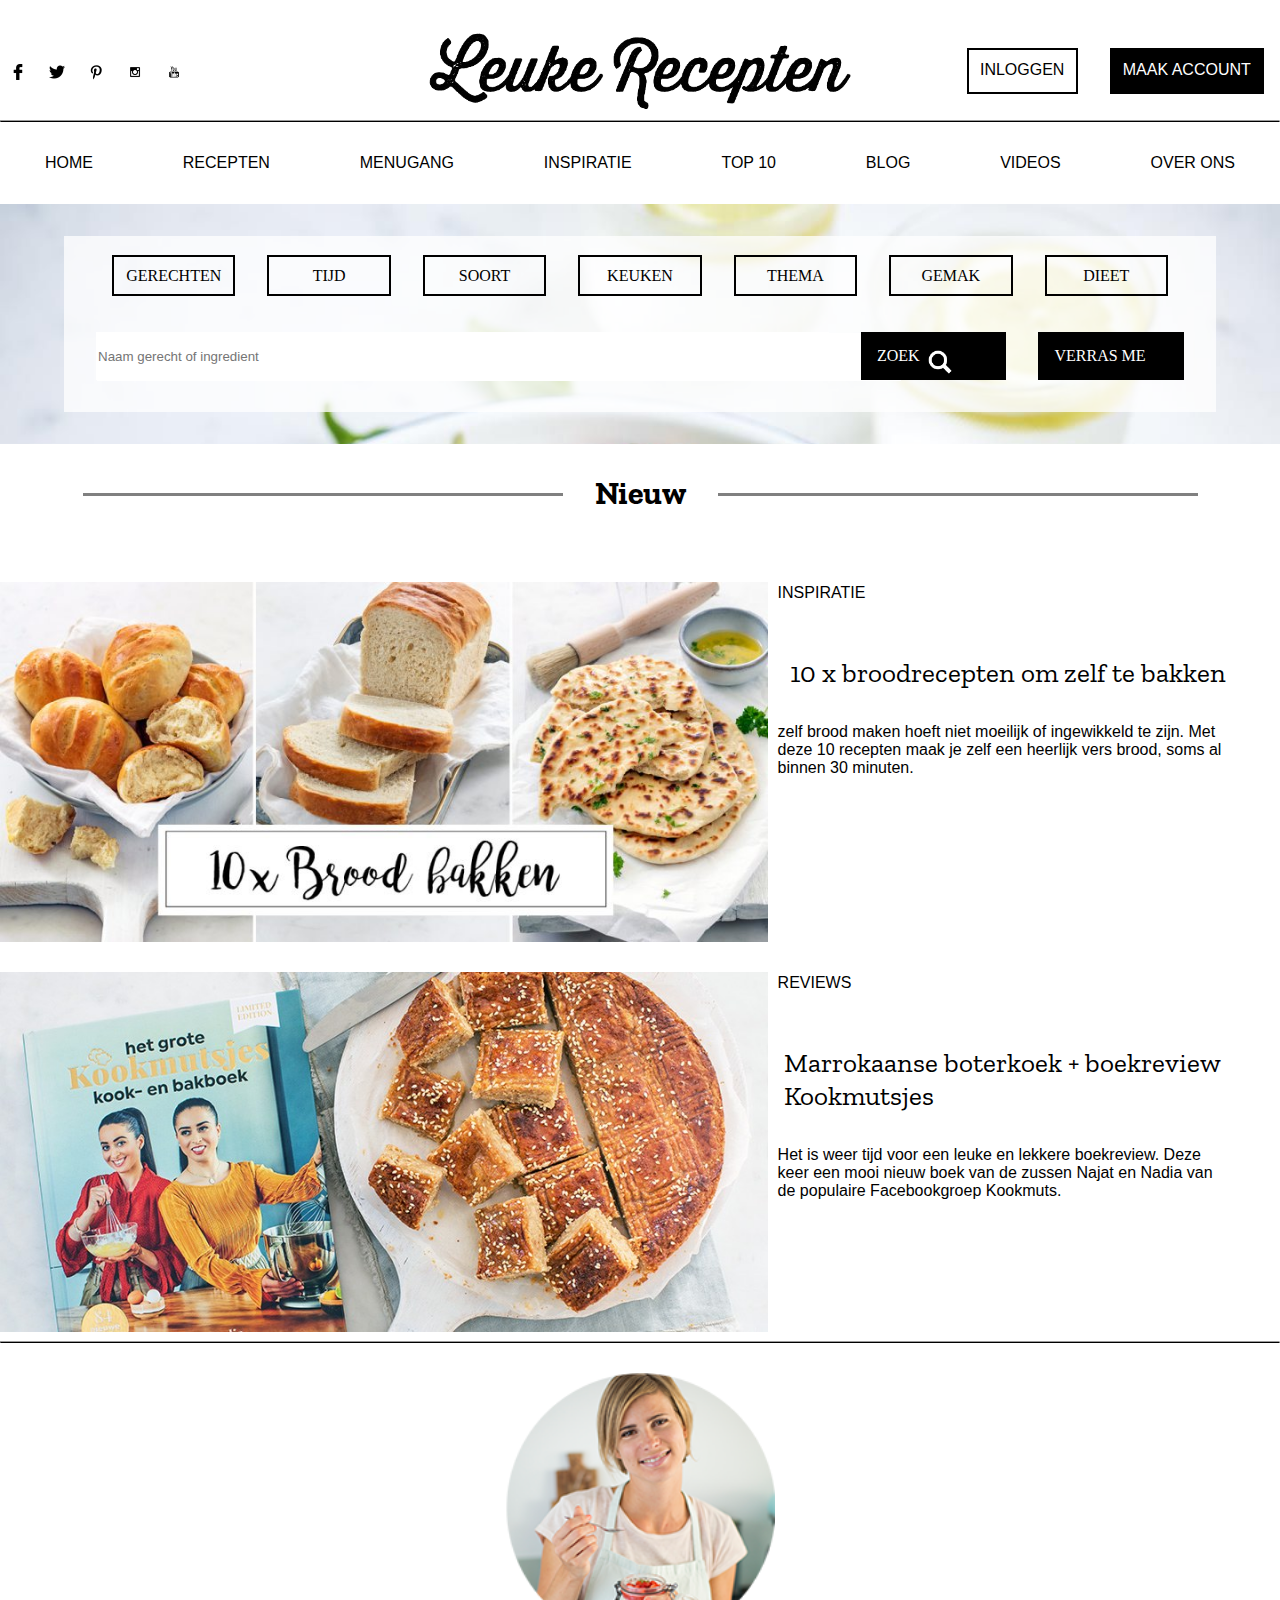
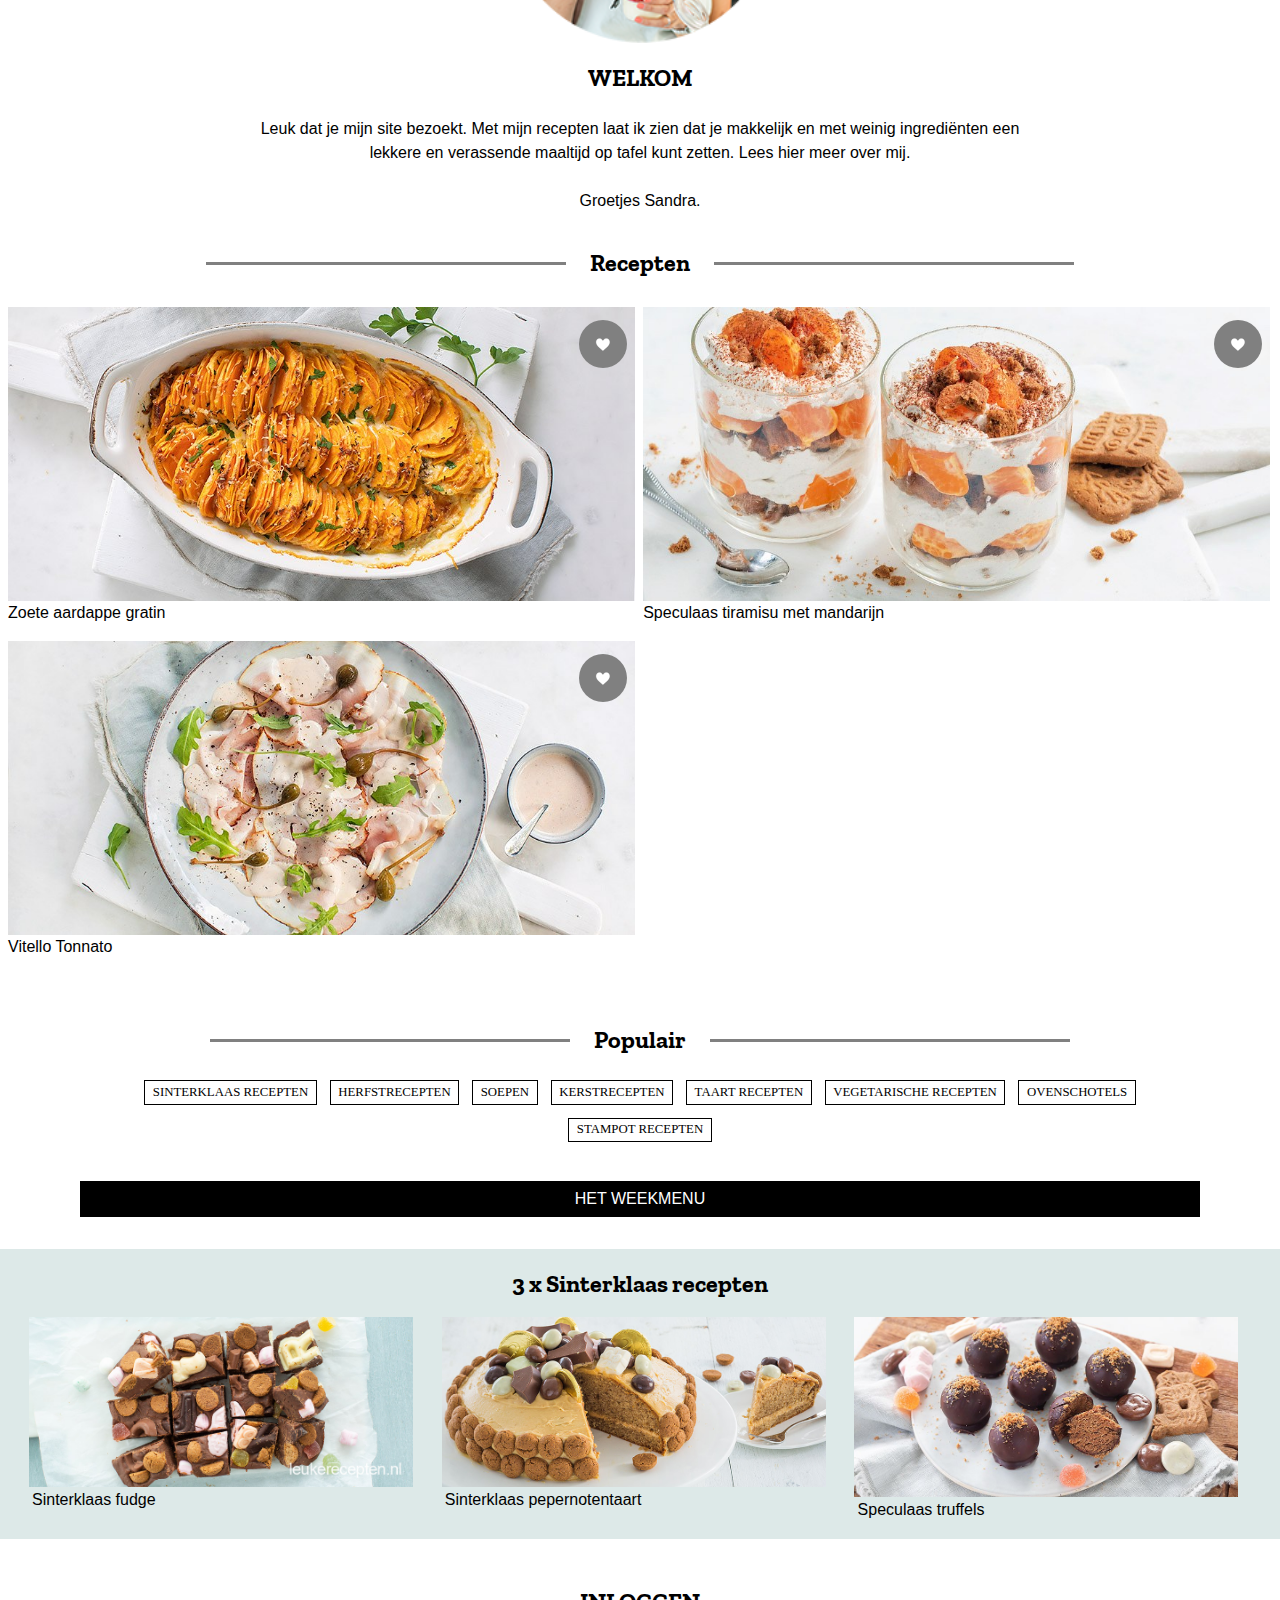
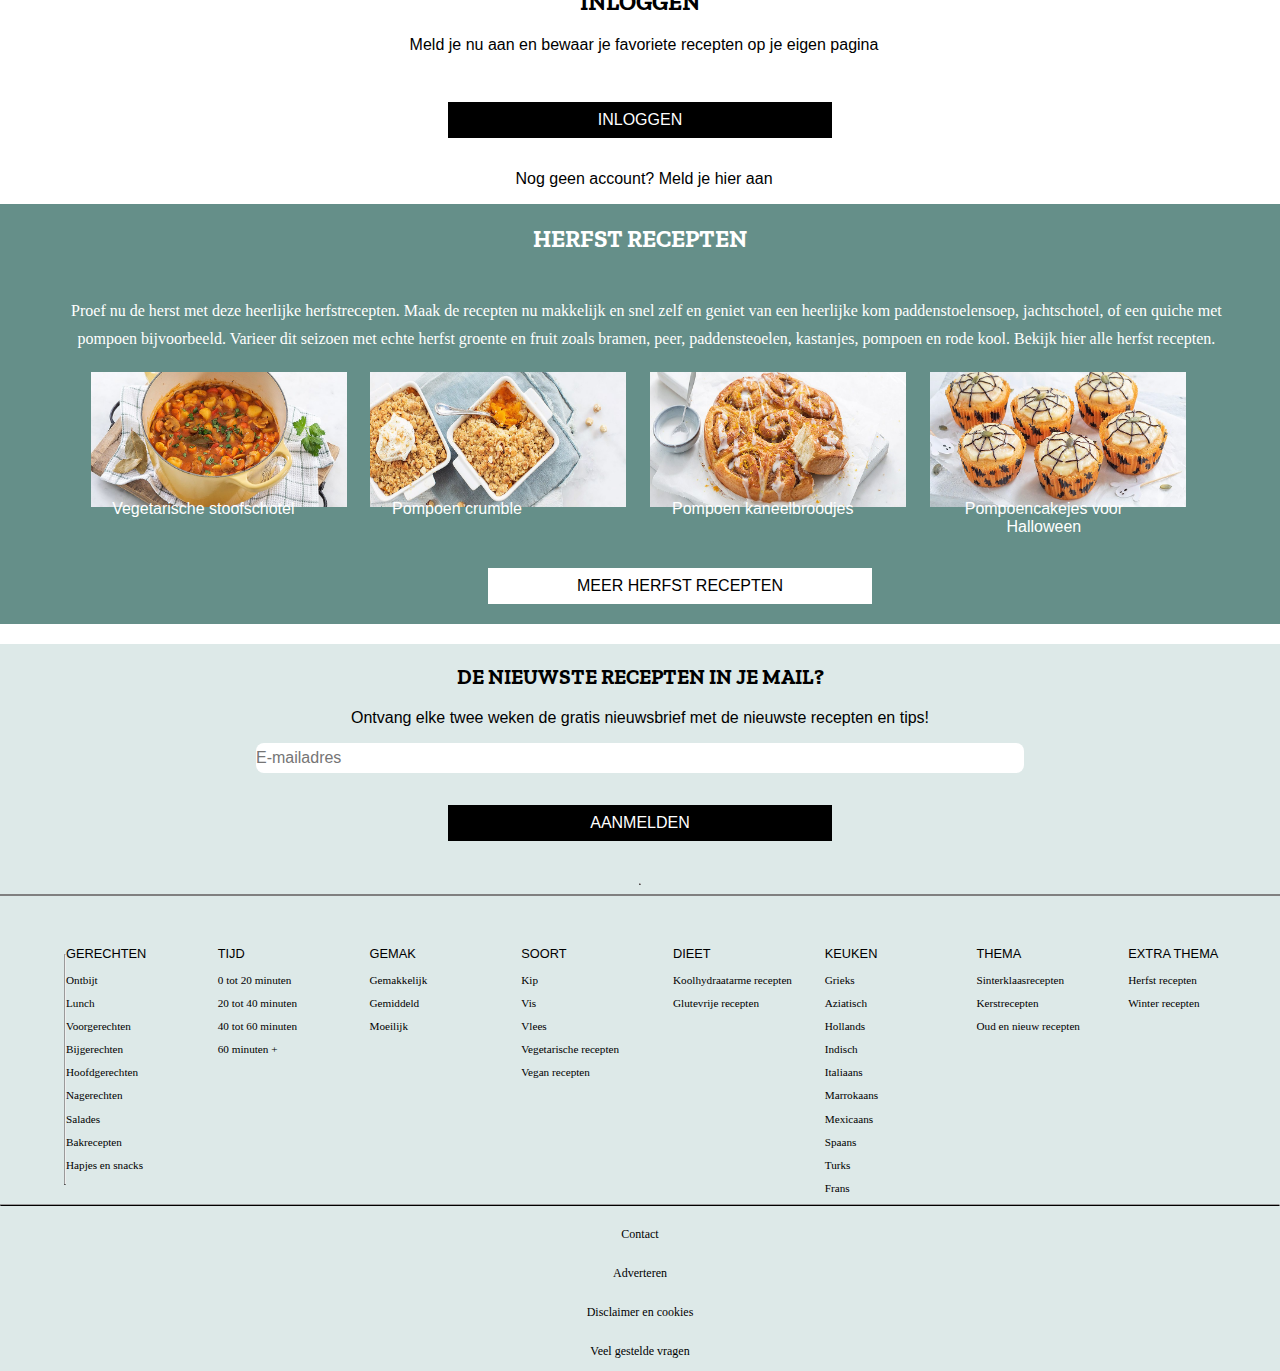
<file: index.html>
<!doctype html>
<html lang="nl">

<head>
    <meta charset="UTF-8">
    <meta name="author" content="Sarah de Moes">
    <meta name="viewport" content="width=device-width, initial-scale=1">

    <title>Leuke recepten</title>

    <link href="styles/style.css" rel="stylesheet">
    <link rel="preconnect" href="https://fonts.gstatic.com">
    <link href="https://fonts.googleapis.com/css2?family=Zilla+Slab:wght@300&display=swap" rel="stylesheet">
</head>

<body>


    <!--- hier start de header --->

    <!--- hier start de HTML van de iconen als het scherm groter is dan 1040px --->


    <header class="start">

        <section>

            <div>
                <img src="images/facebook.png" alt="facebook">
                <img src="images/twitter.png" alt="twitter">
                <img src="images/pinterest.webp" alt="pinterest">
                <img src="images/insta.png" alt="instagram">
                <img src="images/youtube.png" alt="youtube">

                <!--- hier start de HTML van de het logo en twee buttons als het scherm groter is dan 1040px --->

            </div>
            <img src="images/logo.png" alt="logo">
            <div>
                <a href="inspiratie.html">INLOGGEN</a>
                <a href="inspiratie.html">MAAK ACCOUNT</a>
            </div>

        </section>

        <hr class="eerste">

        <!--- hier start de HTML van de uitgeklapte navigatie als het scherm groter is dan 1040px --->

        <div class="headertab">
            <nav>
                <ul>
                    <li>HOME</li>
                    <li>RECEPTEN</li>
                    <li>MENUGANG</li>
                    <li>INSPIRATIE</li>
                    <li>TOP 10</li>
                    <li>BLOG</li>
                    <li>VIDEOS</li>
                    <li>OVER ONS</li>
                </ul>
            </nav>
        </div>

        <!--- hier start de HTML van de navigatie als het scherm groter is dan 1040px en de HTML van als het scherm kleiner is dan 1040px (filter)--->

        <div class="filter">
            <div>
                <div>
                    <span>filters</span>

                    <div>
                        <!--- details is actief als het scherm groter is dan 1040 px --->
                        <details>
                            <summary>GERECHTEN</summary>
                        </details>
                        <details>
                            <summary>TIJD</summary>
                        </details>
                        <details>
                            <summary>SOORT</summary>
                        </details>
                        <details>
                            <summary>KEUKEN</summary>
                        </details>
                        <details>
                            <summary>THEMA</summary>
                        </details>
                        <details>
                            <summary>GEMAK</summary>
                        </details>
                        <details>
                            <summary>DIEET</summary>
                        </details>
                    </div>
                </div>
                <div>
                    <form>
                        <input type="text" placeholder="Naam gerecht of ingredient">
                    </form>
                    <a href="inspiratie.html"><span>ZOEK</span><img src="images/zoek.png" alt="zoek"></a>
                    <a href="inspiratie.html">VERRAS ME</a>
                </div>
            </div>
        </div>

    </header>

    <!--- dit is het einde van de header --->

    <!--- dit is het begin van de main --->

    <!--- hier start de HTML van het eerste blok "nieuw". Hier zijn twee artikelen te vinden met twee images --->

    <main>

        <section>

            <h1 class="streep">Nieuw</h1>

            <section class="inspo">

                <!--- dit is artikel 1 --->
                <img src="images/broodbakken.jpg" alt="10 x broodbakken">

                <section>

                    <p>INSPIRATIE</p>
                    <p> 10 x broodrecepten om zelf te bakken</p>
                    <p>zelf brood maken hoeft niet moeilijk of ingewikkeld te zijn. Met deze 10 recepten maak je zelf een heerlijk vers brood, soms al binnen 30 minuten.</p>

                </section>

            </section>

            <section class="inspo">

                <!--- dit is artikel 2 --->

                <img class="foto2" src="images/kookmutsje.jpg" alt="kookmutsje">

                <section>

                    <p>REVIEWS</p>
                    <p>Marrokaanse boterkoek + boekreview Kookmutsjes</p>
                    <p>Het is weer tijd voor een leuke en lekkere boekreview. Deze keer een mooi nieuw boek van de zussen Najat en Nadia van de populaire Facebookgroep Kookmuts.</p>

                </section>
            </section>

        </section>

        <hr>

        <!--- hier start de HTML van de auteur van de website. Hier is een artikel te vinden met een image --->

        <section class="intro">

            <img src="images/intro.png" alt="auteur">

        </section>

        <article>

            <h2>WELKOM</h2>

            <p>Leuk dat je mijn site bezoekt. Met mijn recepten laat ik zien dat je makkelijk en met weinig ingrediënten een lekkere en verassende maaltijd op tafel kunt zetten. Lees hier meer over mij. <br>
                <br>

                Groetjes Sandra. </p>

        </article>

        <!--- start van de HTML van het derde artikel "Recepten". Hier zijn foto's te vinden met javascript (hartjes) ---->

        <h3 class="streep">Recepten</h3>

        <section class="recepten">

            <!--- dit is de eerste foto, de svg is het hartje wat gekoppeld is aan javascript --->

            <div>
                <img class="foto3" src="images/aardappel.jpg" alt="zoete aardappel gratin">
                <p>Zoete aardappe gratin</p>

                <svg viewBox="0 0 305 305">

                    <path id="heart" class="cls-2" stroke="#fff" stroke-width="1" stroke-miterlimit="10" d="M152,196c44.67-35.24,43-47.69,43-57.45S186.93,117,173.5,117,152,131.36,152,131.36,143.94,117,130.5,117,109,128.78,109,138.55,107.33,160.76,152,196Z"></path>

                </svg>

            </div>

            <!--- dit is de tweede foto, de svg is het hartje wat gekoppeld is aan javascript --->

            <div>
                <img class="foto3" src="images/mandarijn.jpg" alt="Speculaas tiramisu met mandarijn">
                <p>Speculaas tiramisu met mandarijn</p>

                <svg viewBox="0 0 305 305">

                    <path id="heart" class="cls-2" stroke="#fff" stroke-width="1" stroke-miterlimit="10" d="M152,196c44.67-35.24,43-47.69,43-57.45S186.93,117,173.5,117,152,131.36,152,131.36,143.94,117,130.5,117,109,128.78,109,138.55,107.33,160.76,152,196Z"></path>

                </svg>
            </div>

            <!--- dit is de derde foto, de svg is het hartje wat gekoppeld is aan javascript --->

            <div>

                <img class="foto3" src="images/vitello.jpg" alt="Vitello Tonnato">
                <p>Vitello Tonnato</p>

                <svg viewBox="0 0 305 305">

                    <path id="heart" class="cls-2" stroke="#fff" stroke-width="1" stroke-miterlimit="10" d="M152,196c44.67-35.24,43-47.69,43-57.45S186.93,117,173.5,117,152,131.36,152,131.36,143.94,117,130.5,117,109,128.78,109,138.55,107.33,160.76,152,196Z"></path>

                </svg>
            </div>

        </section>

        <!--- Hier start de HTML van het vierde artikel "populair". Hier is navigatie te vinden --->

        <h4 class="streep">Populair</h4>

        <section>

            <!--- hier begint de navigatie --->

            <ul>
                <li>SINTERKLAAS RECEPTEN</li>
                <li>HERFSTRECEPTEN</li>
                <li>SOEPEN</li>
                <li>KERSTRECEPTEN</li>
                <li>TAART RECEPTEN</li>
                <li>VEGETARISCHE RECEPTEN</li>
                <li>OVENSCHOTELS</li>
                <li>STAMPOT RECEPTEN</li>

            </ul>

            <!--- dit is de button naar de detail pagina --->

            <a href="inspiratie.html"> HET WEEKMENU</a>

        </section>

        <!--- Hier begint de HTML van het vijfde artikel "Sinterklaas" Hier zijn losse artikelen te vinden met images --->

        <section class="sint">

            <h5> 3 x Sinterklaas recepten </h5>

            <!--- de eerste artikel --->

            <articel>

                <img src="images/sinterklaasfudge.jpg" alt="sinterklaas fudge">
                <p>Sinterklaas fudge</p>

            </articel>

            <!--- de tweede artikel --->

            <articel>

                <img src="images/pepernotentaart.jpg" alt="pepernoten taart">
                <p>Sinterklaas pepernotentaart</p>

            </articel>

            <!--- het derde artikel --->

            <articel>

                <img src="images/speculaastruffels.jpg" alt="sinterklaas truffels">
                <p>Speculaas truffels</p>

            </articel>
        </section>


        <!--- Hier start de HTML met de section "inloggen". Hier is een artikel te vinden met een button. --->

        <section>

            <!--- hier start het artikel --->

            <h6>INLOGGEN</h6>

            <articel>
                <p>Meld je nu aan en bewaar je favoriete recepten op je eigen pagina</p>
            </articel>

            <!--- hier start de button --->

            <a href="inspiratie.html"> INLOGGEN </a>

            <articel>
                <p>Nog geen account? Meld je hier aan</p>
            </articel>

        </section>

        <!--- Hier start de HTML van de section "herfstrecepten. Hier zijn artikelen en navigatie te vinden --->

        <section>

            <!--- hier start het artikel --->

            <h6>HERFST RECEPTEN</h6>

            <p>Proef nu de herst met deze heerlijke herfstrecepten. Maak de recepten nu makkelijk en snel zelf en geniet van een heerlijke kom paddenstoelensoep, jachtschotel, of een quiche met pompoen bijvoorbeeld. Varieer dit seizoen met echte herfst groente en fruit zoals bramen, peer, paddensteoelen, kastanjes, pompoen en rode kool. Bekijk hier alle herfst recepten.</p>

            <!--- hier start de navigatie --->

            <ul>
                <li><a href="inspiratie.html"><img src="images/vegastoofschoteljpg.jpg" alt="vegetarische stoofschotel"></a>
                    <span>Vegetarische stoofschotel</span></li>

                <li><a href="inspiratie.html"><img src="images/pompoen.jpg" alt="pompoen crumble"></a>
                    <span>Pompoen crumble</span></li>

                <li><a href="inspiratie.html"><img src="images/spicerolls.jpg" alt="Pompoen kaneelbroodjes"></a>
                    <span>Pompoen kaneelbroodjes</span></li>

                <li><a href="inspiratie.html"><img src="images/halloweencakje.jpg" alt="Pompoencakejes voor Halloween"></a>
                    <span>Pompoencakejes voor Halloween</span></li>

            </ul>

            <!--- hier start de button --->

            <a class="balk" href="inspiratie.html">MEER HERFST RECEPTEN</a>

        </section>

    </main>

    <!--- dit is het einde van de main --->

    <!--- start van de footer --->

    <footer>

        <!--- hier start een section met een input voor nieuwsberichten --->

        <section>

            <h6>DE NIEUWSTE RECEPTEN IN JE MAIL?</h6>
            <p>Ontvang elke twee weken de gratis nieuwsbrief met de nieuwste recepten en tips!</p>

            <!--- start van de input --->

            <label>
                <input type=email placeholder="E-mailadres">
            </label>

            <a href="inspiratie.html">AANMELDEN</a>
            <hr>

        </section>

        <!--- hier start de detail + summary wat weergegven wordt als het scherm kleiner is dan 1040px --->

        <details>
            <summary>GERECHTEN</summary>
            <p>Ontbijt</p>
            <p>Lunch</p>
            <p>Voorgerechten</p>
            <p>Bijgerechten</p>
            <p>Hoofdgerechten</p>
            <p>Nagerechten</p>
            <p>Salades</p>
            <p>Bakrecepten</p>
            <p>Hapjes en snacks</p>
        </details>

        <details>
            <summary>TIJD</summary>
            <p>0 tot 20 minuten</p>
            <p>20 tot 40 minuten</p>
            <p>40 tot 60 minuten</p>
            <p> 60 minuten +</p>
        </details>

        <details>
            <summary>GEMAK</summary>
            <p>Makkelijk</p>
            <p>Gemiddeld</p>
            <p>Moeilijk</p>
        </details>

        <details>
            <summary>SOORT</summary>
            <p>Kip</p>
            <p>Vis</p>
            <p>Vlees</p>
            <p>Vegetarische recepten</p>
            <p>Vegan recepten</p>
        </details>

        <details>
            <summary>DIEET</summary>
            <p>Koolhydraatarme recepten</p>
            <p>Glutevrije recepten</p>
        </details>

        <details>

            <summary>KEUKEN</summary>
            <p>Grieks</p>
            <p>Aziatisch</p>
            <p>Hollands</p>
            <p>Indisch</p>
            <p>Italiaans</p>
            <p>Marrokaans</p>
            <p>Mexicaans</p>
            <p>Spaans</p>
            <p>Turks</p>
            <p>Frans</p>
        </details>

        <details>
            <summary>THEMA</summary>
            <p>Sinterklaasrecepten</p>
            <p>Kerstrecepten</p>
            <p>Oud en nieuw recepten</p>
        </details>

        <details>
            <summary>EXTRA THEMA</summary>
            <p>Herfstrecepten</p>
            <p>Winter recepten</p>
        </details>

        <section class="big">

            <!--- hier start de navigatie wat weergegven wordt als het scherm groter is dan 1040px --->

            <hr>

            <section>
                <a href="inspiratie.html"> GERECHTEN</a>
                <ul>
                    <li>Ontbijt</li>
                    <li>Lunch</li>
                    <li>Voorgerechten</li>
                    <li>Bijgerechten</li>
                    <li>Hoofdgerechten</li>
                    <li>Nagerechten</li>
                    <li>Salades</li>
                    <li>Bakrecepten</li>
                    <li>Hapjes en snacks</li>
                </ul>
            </section>

            <section>
                <a href="inspiratie.html"> TIJD </a>
                <ul>
                    <li>0 tot 20 minuten</li>
                    <li>20 tot 40 minuten</li>
                    <li>40 tot 60 minuten</li>
                    <li> 60 minuten +</li>
                </ul>
            </section>

            <section>
                <a href="inspiratie.html"> GEMAK </a>
                <ul>
                    <li>Gemakkelijk</li>
                    <li>Gemiddeld</li>
                    <li>Moeilijk</li>
                </ul>
            </section>

            <section>
                <a href="inspiratie.html"> SOORT </a>
                <ul>
                    <li>Kip</li>
                    <li>Vis</li>
                    <li>Vlees</li>
                    <li>Vegetarische recepten</li>
                    <li>Vegan recepten</li>
                </ul>
            </section>

            <section>
                <a href="inspiratie.html"> DIEET </a>
                <ul>
                    <li>Koolhydraatarme recepten</li>
                    <li>Glutevrije recepten</li>
                </ul>
            </section>

            <section>
                <a href="inspiratie.html"> KEUKEN </a>
                <ul>
                    <li>Grieks</li>
                    <li>Aziatisch</li>
                    <li>Hollands</li>
                    <li>Indisch</li>
                    <li>Italiaans</li>
                    <li>Marrokaans</li>
                    <li>Mexicaans</li>
                    <li>Spaans</li>
                    <li>Turks</li>
                    <li>Frans</li>
                </ul>
            </section>

            <section>
                <a href="inspiratie.html"> THEMA </a>
                <ul>
                    <li>Sinterklaasrecepten</li>
                    <li>Kerstrecepten</li>
                    <li>Oud en nieuw recepten</li>
                </ul>
            </section>

            <section>
                <a href="inspiratie.html"> EXTRA THEMA </a>
                <ul>
                    <li>Herfst recepten</li>
                    <li> Winter recepten</li>
                </ul>
            </section>

        </section>

        <!--- dit is de onderkant van de footer met de laatste informatie van de website --->

        <hr>

        <a href="inspiratie.html">Contact</a>
        <a href="inspiratie.html">Adverteren</a>
        <a href="inspiratie.html">Disclaimer en cookies</a>
        <a href="inspiratie.html">Veel gestelde vragen</a>

    </footer>

    <!--- dit is het einde van de footer --->

    <!--- hier start de tabbar wat alleen zichtbaar is als het scherm kleiner is dan 1040px --->

    <div class="tab">
        <nav>
            <ul>
                <li><img src="images/bestek.jpg" alt="bestek">
                    <span>NIEUW</span></li>
                <li><img src="images/hartje.jpg" alt="hartje">
                    <span>BEWAARD</span></li>
                <li><img src="images/dish.jpg" alt="inspiratie">
                    <span>INSPIRATIE</span></li>
                <li><img src="images/search.jpg" alt="search">
                    <span>ZOEK</span></li>
                <li><img class="tab5" src="images/dots.jpg" alt="menu">
                    <span>MENU</span></li>
            </ul>
        </nav>
    </div>

    <!--- dit is het einde van de tabbar --->

    <script src="scripts/script.js"></script>

</body>

</html>
</file>
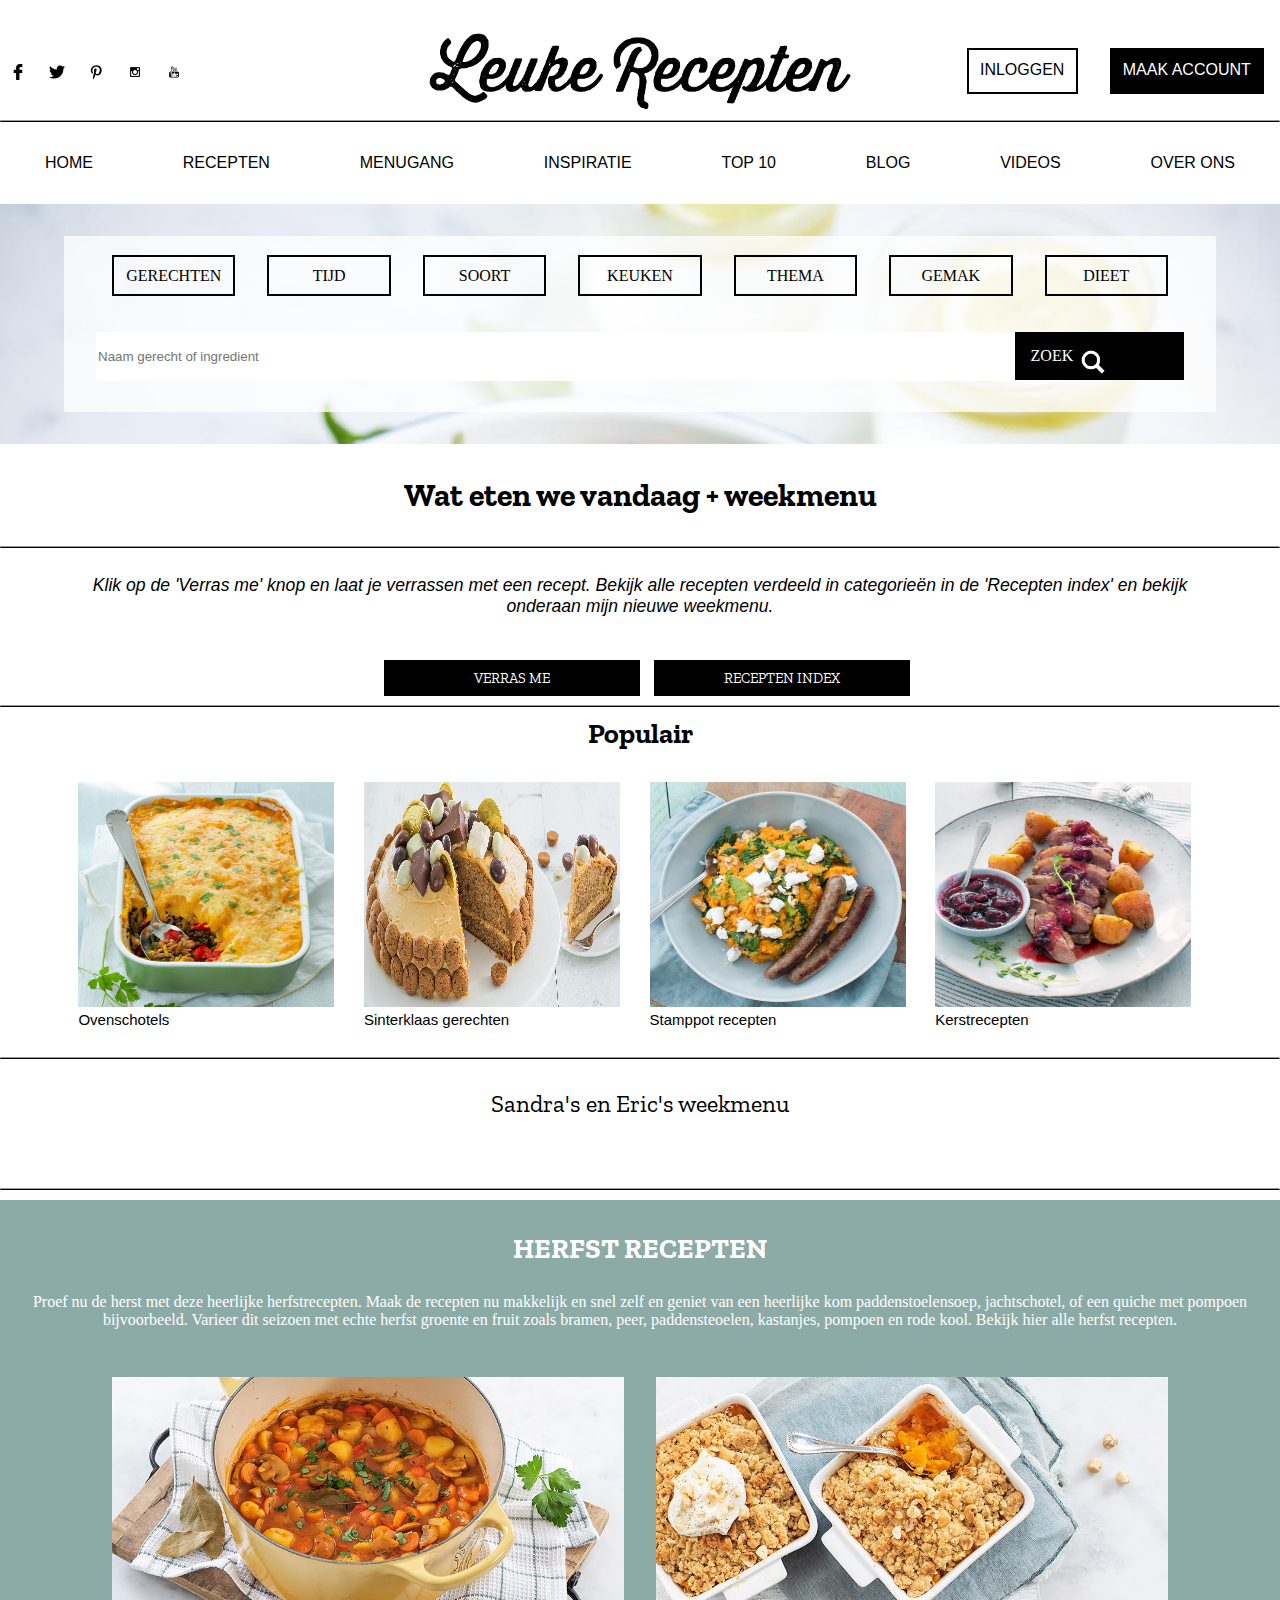
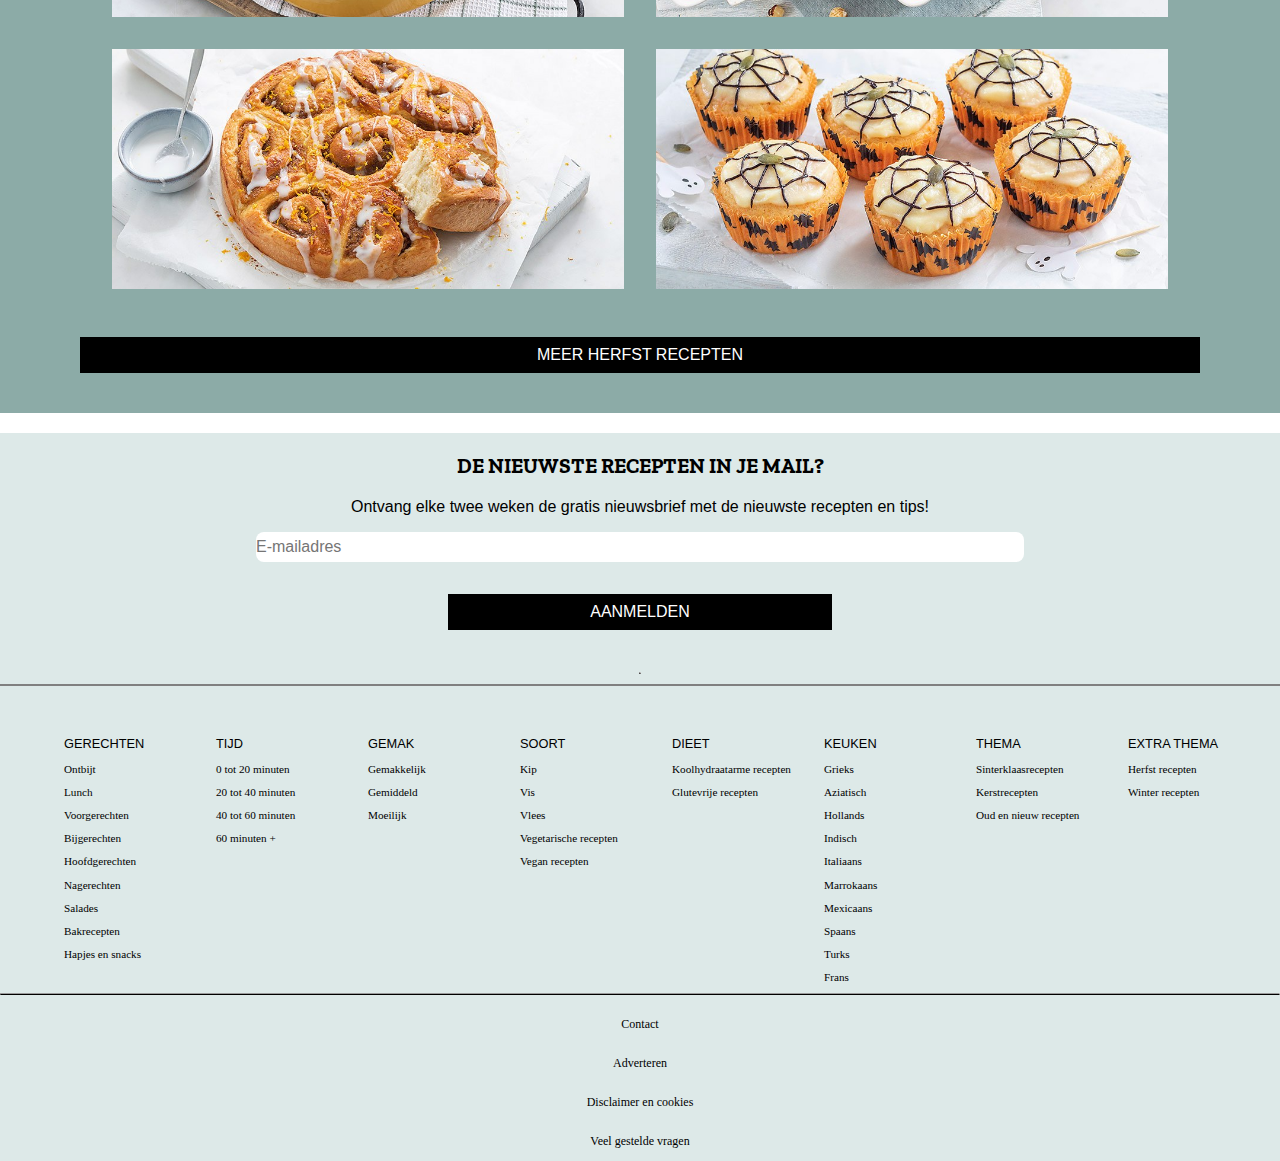
<file: inspiratie.html>
<!doctype html>
<html lang="nl">

<head>
    <meta charset="UTF-8">
    <meta name="author" content="Sarah de Moes">
    <meta name="viewport" content="width=device-width, initial-scale=1">

    <title>Leuke recepten</title>

    <link href="styles/style.css" rel="stylesheet">
    <link rel="preconnect" href="https://fonts.gstatic.com">
    <link href="https://fonts.googleapis.com/css2?family=Zilla+Slab:wght@300&display=swap" rel="stylesheet">
</head>

<body>

    <!--- hier start de header --->

    <!--- hier start de HTML van de iconen als het scherm groter is dan 1040px --->

    <header class="start">

        <section>

            <div>
                <img src="images/facebook.png" alt="facebook">
                <img src="images/twitter.png" alt="twitter">
                <img src="images/pinterest.webp" alt="pinterest">
                <img src="images/insta.png" alt="instagram">
                <img src="images/youtube.png" alt="youtube">

                <!--- hier start de HTML van de het logo en twee buttons als het scherm groter is dan 1040px --->

            </div>
            <img src="images/logo.png" alt="logo">
            <div>
                <a href="index.html">INLOGGEN</a>
                <a href="index">MAAK ACCOUNT</a>
            </div>

        </section>

        <hr class="eerste">

        <!--- hier start de HTML van de uitgeklapte navigatie als het scherm groter is dan 1040px --->

        <div class="headertab">
            <nav>
                <ul>
                    <li>HOME</li>
                    <li>RECEPTEN</li>
                    <li>MENUGANG</li>
                    <li>INSPIRATIE</li>
                    <li>TOP 10</li>
                    <li>BLOG</li>
                    <li>VIDEOS</li>
                    <li>OVER ONS</li>
                </ul>
            </nav>
        </div>

        <!--- hier start de HTML van de navigatie als het scherm groter is dan 1040px en de HTML van als het scherm kleiner is dan 1040px (filter)--->

        <div class="filter">
            <div>
                <div>
                    <span>filters</span>

                    <div>

                        <!--- details is actief als het scherm groter is dan 1040 px --->

                        <details>
                            <summary>GERECHTEN</summary>
                        </details>
                        <details>
                            <summary>TIJD</summary>
                        </details>
                        <details>
                            <summary>SOORT</summary>
                        </details>
                        <details>
                            <summary>KEUKEN</summary>
                        </details>
                        <details>
                            <summary>THEMA</summary>
                        </details>
                        <details>
                            <summary>GEMAK</summary>
                        </details>
                        <details>
                            <summary>DIEET</summary>
                        </details>
                    </div>
                </div>
                <div>
                    <form>
                        <input type="text" placeholder="Naam gerecht of ingredient">
                    </form>
                    <a href="index.html"><span>ZOEK</span><img src="images/zoek.png" alt="zoek"></a>
                </div>
            </div>
        </div>

    </header>

    <!--- dit is het einde van de header --->

    <!--- dit is het begin van de main --->

    <!--- hier start de HTML van het eerste blok met een H1, een artikel en buttons --->

    <main class="detail">


        <h1>Wat eten we vandaag + weekmenu</h1>

        <hr>

        <!--- hier begint het artikel --->

        <articel>

            <p><i>Klik op de 'Verras me' knop en laat je verrassen met een recept. Bekijk alle recepten verdeeld in categorieën in de 'Recepten index' en bekijk onderaan mijn nieuwe weekmenu.</i></p>

        </articel>

        <!--- hier beginnen de buttons --->

        <section>
            <a href="index.html">VERRAS ME</a>
            <a href="index.html">RECEPTEN INDEX</a>
        </section>


        <hr>

        <!--- hier begint de HTML van de tweede section "populair". Hier is navigatie te vinden met images --->

        <h2>Populair</h2>

        <section>

            <nav>

                <ul>

                    <li><img src="images/ovenschotel.jpg" alt="ovenschotels">
                        <span>Ovenschotels</span></li>

                    <li><img src="images/pepernotentaart.jpg" alt="sinterklaas gerechten">
                        <span>Sinterklaas gerechten</span></li>

                    <li><img src="images/stampot.jpg" alt="stamppot recepten">
                        <span>Stamppot recepten</span></li>

                    <li><img src="images/kerstrecepten.jpg" alt="kerstrecepten">
                        <span>Kerstrecepten</span></li>
                </ul>

            </nav>

        </section>

        <hr>

        <!--- hier start de HTML van de derde section "Sandra's en Eric's weekmenu". Dit is een dropdown door middel van detail en summary. Dit onderdeel is niet verder ingevuld (het staat dus leeg) --->

        <section>

            <details>
                <summary>Sandra's en Eric's weekmenu</summary>

            </details>

        </section>

        <hr>

        <!--- hier start de HTML van de vierde section "Herfstrecepten". Hier zijn artikelen te vinden met images en een button --->

        <section>

            <h3>HERFST RECEPTEN</h3>

            <!--- start van het artikel --->

            <articel>

                <p>Proef nu de herst met deze heerlijke herfstrecepten. Maak de recepten nu makkelijk en snel zelf en geniet van een heerlijke kom paddenstoelensoep, jachtschotel, of een quiche met pompoen bijvoorbeeld. Varieer dit seizoen met echte herfst groente en fruit zoals bramen, peer, paddensteoelen, kastanjes, pompoen en rode kool. Bekijk hier alle herfst recepten.</p>

                <section>

                    <!--- start van de images --->

                    <img src="images/vegastoofschoteljpg.jpg" alt="vegetarische stoofschotel">


                    <img src="images/pompoen.jpg" alt="pompoen crumble">


                    <img src="images/spicerolls.jpg" alt="Pompoen kaneelbroodjes">


                    <img src="images/halloweencakje.jpg" alt="Pompoencakejes voor Halloween">


                </section>

            </articel>

            <!--- start van de button --->

            <a href="index.html">MEER HERFST RECEPTEN</a>

        </section>

    </main>

    <!--- dit is het einde van de main --->

    <!--- start van de footer --->

    <footer>

        <!--- hier start een section met een input voor nieuwsberichten --->

        <section>

            <h6>DE NIEUWSTE RECEPTEN IN JE MAIL?</h6>
            <p>Ontvang elke twee weken de gratis nieuwsbrief met de nieuwste recepten en tips!</p>

            <!--- start van de input --->

            <label>
                <input type=email placeholder="E-mailadres">
            </label>

            <a href="index.html">AANMELDEN</a>
            <hr>

        </section>

        <!--- hier start de detail + summary wat weergegven wordt als het scherm kleiner is dan 1040px --->

        <details>
            <summary>GERECHTEN</summary>
            <p>Ontbijt</p>
            <p>Lunch</p>
            <p>Voorgerechten</p>
            <p>Bijgerechten</p>
            <p>Hoofdgerechten</p>
            <p>Nagerechten</p>
            <p>Salades</p>
            <p>Bakrecepten</p>
            <p>Hapjes en snacks</p>
        </details>

        <details>
            <summary>TIJD</summary>
            <p>0 tot 20 minuten</p>
            <p>20 tot 40 minuten</p>
            <p>40 tot 60 minuten</p>
            <p> 60 minuten +</p>
        </details>

        <details>
            <summary>GEMAK</summary>
            <p>Makkelijk</p>
            <p>Gemiddeld</p>
            <p>Moeilijk</p>
        </details>

        <details>
            <summary>SOORT</summary>
            <p>Kip</p>
            <p>Vis</p>
            <p>Vlees</p>
            <p>Vegetarische recepten</p>
            <p>Vegan recepten</p>
        </details>

        <details>
            <summary>DIEET</summary>
            <p>Koolhydraatarme recepten</p>
            <p>Glutevrije recepten</p>
        </details>

        <details>

            <summary>KEUKEN</summary>
            <p>Grieks</p>
            <p>Aziatisch</p>
            <p>Hollands</p>
            <p>Indisch</p>
            <p>Italiaans</p>
            <p>Marrokaans</p>
            <p>Mexicaans</p>
            <p>Spaans</p>
            <p>Turks</p>
            <p>Frans</p>
        </details>

        <details>
            <summary>THEMA</summary>
            <p>Sinterklaasrecepten</p>
            <p>Kerstrecepten</p>
            <p>Oud en nieuw recepten</p>
        </details>

        <details>
            <summary>EXTRA THEMA</summary>
            <p>Herfstrecepten</p>
            <p>Winter recepten</p>
        </details>

        <section class="big">

            <!--- hier start de navigatie wat weergegven wordt als het scherm groter is dan 1040px --->

            <section>
                <a href="index.html"> GERECHTEN</a>
                <ul>
                    <li>Ontbijt</li>
                    <li>Lunch</li>
                    <li>Voorgerechten</li>
                    <li>Bijgerechten</li>
                    <li>Hoofdgerechten</li>
                    <li>Nagerechten</li>
                    <li>Salades</li>
                    <li>Bakrecepten</li>
                    <li>Hapjes en snacks</li>
                </ul>
            </section>

            <section>
                <a href="index.html"> TIJD </a>
                <ul>
                    <li>0 tot 20 minuten</li>
                    <li>20 tot 40 minuten</li>
                    <li>40 tot 60 minuten</li>
                    <li> 60 minuten +</li>
                </ul>
            </section>

            <section>
                <a href="index.html"> GEMAK </a>
                <ul>
                    <li>Gemakkelijk</li>
                    <li>Gemiddeld</li>
                    <li>Moeilijk</li>
                </ul>
            </section>

            <section>
                <a href="index.html"> SOORT </a>
                <ul>
                    <li>Kip</li>
                    <li>Vis</li>
                    <li>Vlees</li>
                    <li>Vegetarische recepten</li>
                    <li>Vegan recepten</li>
                </ul>
            </section>

            <section>
                <a href="index.html"> DIEET </a>
                <ul>
                    <li>Koolhydraatarme recepten</li>
                    <li>Glutevrije recepten</li>
                </ul>
            </section>

            <section>
                <a href="index.html"> KEUKEN </a>
                <ul>
                    <li>Grieks</li>
                    <li>Aziatisch</li>
                    <li>Hollands</li>
                    <li>Indisch</li>
                    <li>Italiaans</li>
                    <li>Marrokaans</li>
                    <li>Mexicaans</li>
                    <li>Spaans</li>
                    <li>Turks</li>
                    <li>Frans</li>
                </ul>
            </section>

            <section>
                <a href="index.html"> THEMA </a>
                <ul>
                    <li>Sinterklaasrecepten</li>
                    <li>Kerstrecepten</li>
                    <li>Oud en nieuw recepten</li>
                </ul>
            </section>

            <section>
                <a href="index.html"> EXTRA THEMA </a>
                <ul>
                    <li>Herfst recepten</li>
                    <li> Winter recepten</li>
                </ul>
            </section>

        </section>

        <!--- dit is de onderkant van de footer met de laatste informatie van de website --->

        <hr>

        <a href="index.html">Contact</a>
        <a href="index.html">Adverteren</a>
        <a href="index.html">Disclaimer en cookies</a>
        <a href="index.html">Veel gestelde vragen</a>

    </footer>

    <!--- dit is het einde van de footer --->

    <!--- hier start de tabbar wat alleen zichtbaar is als het scherm kleiner is dan 1040px --->

    <div class="tab">
        <nav>
            <ul>
                <li><img src="images/bestek.jpg" alt="bestek">
                    <span>NIEUW</span></li>
                <li><img src="images/hartje.jpg" alt="hartje">
                    <span>BEWAARD</span></li>
                <li><img src="images/dish.jpg" alt="inspiratie">
                    <span>INSPIRATIE</span></li>
                <li><img src="images/search.jpg" alt="search">
                    <span>ZOEK</span></li>
                <li><img class="tab5" src="images/dots.jpg" alt="menu">
                    <span>MENU</span></li>
            </ul>
        </nav>
    </div>

    <!--- dit is het einde van de tabbar --->

    <script src="scripts/script.js"></script>

</body>
</file>
<file: styles/style.css>
/* CSS Document */
*,
*::after,
*::before {
    box-sizing: border-box;
}

*,
html {
    padding: 0;
    margin: 0;
    box-sizing: border-box;
}

body {
    width: 100vw;
    overflow-x: hidden;
}

/* hier begint de CSS van de eerste homepagina*/

/* hier begint de CSS van algemene onderdelen over de hele pagina */

hr {
    border-bottom: solid 1px #000;
    margin-bottom: 0.6em;
    margin-top: 0.6em;
}


/* hier begint de CSS van de header */

/* dit is de CSS van alles wat binnen de class .start valt in de header */

.start section:first-of-type {
    display: flex;
    justify-content: space-between;
    margin-top: 2em;
}

.start section:first-of-type > * {
    width: 33%;
}

.start section:first-of-type > div:last-of-type {
    display: flex;
    justify-content: flex-end;
}

.start section:first-of-type > div:last-of-type > a:first-of-type {
    border: solid 2px black;
    background: white;
    color: black;
    margin: 1em;
    padding: .7em;
    font-family: "OpenSans-Light", sans-serif;
    text-decoration: none;
}

.start section:first-of-type > div:last-of-type > a:last-of-type {
    border: solid 2px black;
    background: black;
    color: white;
    margin: 1em;
    padding: .7em;
    font-family: "OpenSans-Light", sans-serif;
    text-decoration: none;
}

.start section:first-of-type > div:last-of-type > a:first-of-type:hover,
.start section:first-of-type > div:last-of-type > a:last-of-type:hover,
.start > section > div:first-of-type > img:hover {
    color: white;
    background-color: rgba(101, 143, 137, 0.75);
    border: solid 2px white;
}

.start > section > div:first-of-type > img {
    width: 1em;
    margin: .6em;
    margin-top: 2em;
}

/* dit is CSS voor de verborgen tabbar wat uitschuift na 1040px. Dit valt in de HTML onder de class .headertab */

.start > .headertab > nav > ul {
    display: flex;
    flex-direction: row;
    justify-content: space-around;
    margin-top: 2em;
    margin-bottom: 2em;
}

.start > .headertab > nav > ul > li {
    list-style: none;
    font-family: "OpenSans-Light", sans-serif;
}

.start > .headertab details > summary {
    display: flex;
    flex-direction: row;
    font-weight: normal;
    font-family: "OpenSans-Light", sans-serif;
    font-weight: normal;
}

/* hier begint de CSS van de search balk voor zowel 1040 px als klein. De balk valt onder de class .filter in de HTML */

/* dit is voor zowel 1040 px als kleiner */

.filter {
    flex-direction: column;
    background-image: url(../images/header.jpg);
    background-size: cover;
    display: flex;
    justify-content: center;
    align-items: center;
    height: 15em;
    width: 100vw;
}

/* dit is voor groter dan 1040px */

.filter > div {
    display: flex;
    flex-direction: column;
    justify-content: space-around;
    align-items: center;
    padding: 2em;
    background-color: rgba(255, 255, 255, 0.75);
}

.filter > div > div {
    display: flex;
    flex-direction: row;
    align-items: center;
    width: 85vw;
    height: 3em;

}

/* dit is voor zowel 1040 px als kleiner */

.filter > div > div:first-of-type {
    display: flex;
    justify-content: center;
    align-items: center;
    color: white;
    background-color: black;
    margin-bottom: 1em;
}

.filter > div > div:first-of-type > span {
    display: flex;
    justify-content: center;
    width: 100%;
}

.filter > div > div:first-of-type > div {
    display: flex;
    flex-direction: row;
    justify-content: space-between;

}

.filter > div > div:last-of-type img {
    height: 1.5em;
    width: 1.5em;
    margin-top: .8em;
    margin-left: .5em;
}

.filter > div > div:last-of-type form,
.filter > div > div:last-of-type input {
    width: 110%;
    height: inherit;
    border: solid 1px white;
}

.filter a {
    display: flex;
    align-items: center;
    background-color: black;
    color: white;
    width: 20%;
    height: 100%;
    padding: 1em;
    margin-left: 2em;
    text-decoration: none;

}

.filter a:hover {
    color: white;
    background-color: rgba(101, 143, 137, 0.75);
    border: solid 2px white;
}

.filter > div > div:first-of-type > div {
    width: 100%;
}

/* dit is voor groter dan 1040px */

.filter details {
    width: 30%;
    max-width: 100vw;
    border: solid 2px black;
    margin-left: 1em;
    margin-right: 1em;
    margin-bottom: 2em;
}

.filter summary {
    display: flex;
    justify-content: center;
    align-items: center;
    padding: .6em;
}

/* hier start de CSS van de main */

/* hier start de CSS van de eerste section "nieuw". Dit bevat sections, artikelen en images */


main > section > section > img {
    display: flex;
    justify-content: center;
    margin-top: 30px;
    max-width: 100%;
    height: auto;
}

main > section > h1 {
    display: flex;
    justify-content: center;
    margin-bottom: 1.25em;
    font-family: 'Zilla Slab', sans-serif;
}

main > section > .inspo > section > p:first-of-type,
main > section > .inspo > section > p:nth-of-type(3) {
    font-size: 1em;
    font-family: "OpenSans-Light", sans-serif;
    margin-left: 0.6em;

}

main > section > .inspo > section > p:nth-of-type(2) {
    display: flex;
    justify-content: center;
    margin-bottom: 1.25em;
    font-family: 'Zilla Slab', sans-serif;
    font-size: 1.7em;
    margin-left: 0.6em;
}

/* dit is CSS voor alle strepen die gebruikt worden bij de hoofdtitels in de website. Dit valt onder de class .streep */

.streep {
    margin-top: 30px;
}

.streep::before,
.streep::after {
    content: "";
    border-bottom: 3px solid grey;
    width: 6em;
    margin-bottom: .5em;
    margin-left: 1em;
    margin-right: 1em;
}

/* hier start de CSS van de tweede section "introductie". Dit bevat sections en images */

.intro {
    display: flex;
    justify-content: center;
}

main > .intro > img {
    width: 30vh;
    margin-bottom: 1.25em;
    margin-top: 1.25em;

}

main > article > h2 {
    display: flex;
    justify-content: center;
    margin-bottom: 20px;
    font-family: 'Zilla Slab', sans-serif;
    font-size: 1.5em;
}

main > article > p {
    display: block;
    margin: 5px 25px 5px 25px;
    text-align: center;
    line-height: 1.5em;
    font-size: 1em;
    font-family: 'OpenSans-Light', sans-serif;
}


/* hier start de CSS van de derde section "recepten". Dit bevat div, javascript en images */

main > h3 {
    display: flex;
    justify-content: center;
    margin-bottom: 20px;
    font-family: 'Zilla Slab', sans-serif;
    font-size: 1.5em;
}

main > section:nth-of-type(3) {
    margin-top: 30px;
    margin-bottom: 50px;
}

main > section:nth-of-type(3) > div > img {
    display: flex;
    justify-content: center;
    max-width: 100%;
    height: auto;
}

main > section:nth-of-type(3) > div > p {
    line-height: 1.5em;
    font-size: 1em;
    font-family: 'OpenSans-Light', sans-serif;
}

/* hier begint de CSS voor de hartjes in de derde section "recepten" dit is gekoppeld aan javascript */

path {
    fill: white;
    color: aqua;
    z-index: 4;
    transform-origin: center;
}

main > section:nth-of-type(3) > div {
    position: relative;
    max-width: 100%;
    height: auto;
}

svg {
    position: absolute;
    width: 3em;
    height: 3em;
    background-color: grey;
    border-radius: 5em 5em 5em 5em;
    right: .5em;
    top: .8em;

}

.hartjeAnimation {
    background-color: aqua;
}

.hartjeAnimation path {
    animation: hartpulse 1s infinite;

}

@keyframes hartpulse {
    0% {
        transform: scale(1, 1);

    }

    50% {
        transform: scale(2, 2);

    }

    100% {
        transform: scale(1, 1);

    }
}

/* dit is het einde van javascript */

/* hier start de CSS van de vierde section "populair". Dit bevat sections en navigatie */


main > h4 {
    display: flex;
    justify-content: center;
    margin-bottom: 20px;
    font-family: 'Zilla Slab', sans-serif;
    font-size: 1.5em;
}

main > section:nth-of-type(4) ul {
    display: flex;
    flex-wrap: wrap;
    justify-content: center;
    align-content: center;
    width: 80%;
    margin-left: 10%;
}

main > section:nth-of-type(4) li {
    display: flex;
    flex-wrap: wrap;
    text-decoration: none;
    padding: 0.3em 0.6em;
    justify-content: center;
    border: solid #000000 .1em;
    margin: .5em;
    font-size: .8em;
}

main > section:nth-of-type(4) li:hover {
    color: white;
    background-color: black;
}

main > section:nth-of-type(4) > a {
    display: flex;
    justify-content: center;
    font-family: "helvetica", sans-serif;
    margin: 2em 5em 2em 5em;
    background: black;
    padding: 9px 16px;
    text-decoration: none;
    color: #FFFFFF;
}


/* hier start de CSS van de vijfde section "Sinterklaas". Dit bevat sections, artikelen en images */

main > .sint > h5 {
    display: flex;
    justify-content: center;
    margin-bottom: 20px;
    font-family: 'Zilla Slab', sans-serif;
    font-size: 1.5em;
}

main > .sint {
    background: #dde9e8;
    padding-top: 20px;
    padding-bottom: 20px;
}

main > .sint > articel > img {
    width: 100vw;
}

main > .sint > articel > p {
    font-size: 1em;
    font-family: "OpenSans-Light", sans-serif;
    margin-left: 0.6em;
}

/* hier start de CSS van de zesde section "inloggen". Dit bevat input en navigatie (button) */

main > section:nth-of-type(6) > h6 {
    display: flex;
    justify-content: center;
    margin-bottom: 20px;
    font-family: 'Zilla Slab', sans-serif;
    font-size: 1.5em;
    margin-top: 2em;
}

main > section:nth-of-type(6) > articel {
    display: flex;
    justify-content: center;
}

main > section:nth-of-type(6) > articel > p {
    text-align: center;
    margin-left: .5em;
    width: 15em;
    font-family: "OpenSans-Light", sans-serif;
    margin-bottom: 1em;
}

main > section:nth-of-type(6) a {
    display: flex;
    justify-content: center;
    font-family: "helvetica", sans-serif;
    margin: 2em 5em 2em 5em;
    background: black;
    padding: 9px 16px;
    text-decoration: none;
    color: #FFFFFF;
}

/* hier start de CSS van de zevende section "Herfstrecepten". Dit bevat tekst, navigatie (button) en images */

main > section:nth-of-type(7) > h6 {
    display: flex;
    justify-content: center;
    margin-bottom: 20px;
    font-family: 'Zilla Slab', sans-serif;
    color: #FFFFFF;
    font-size: 1.5em;
}

main > section:nth-of-type(7) {
    padding-top: 20px;
    padding-bottom: 20px;
    background: #658f89;
}

main > section:nth-of-type(7) p {
    margin-top: 1.5em;
    width: 90%;
    margin-left: .8em;
    text-align: center;
    color: #FFFFFF;
    line-height: 1.75em;
}

main > section:nth-of-type(7) > ul {
    display: flex;
    flex-wrap: wrap;
    list-style: none;
    justify-content: center;
}

main > section:nth-of-type(7) > ul > li {
    flex-basis: 30%;
    margin-right: 2em;
    margin-left: .5em;
}

main > section:nth-of-type(7) > ul > li > a > img {
    width: 10em;
    height: 6em;
}

main > section:nth-of-type(7) > ul > li > a {
    display: flex;
    justify-content: center;
    margin-left: .4em;
    margin-top: .2em;
    background: none;
    width: 10em;
    height: 6em;
}

main > section:nth-of-type(7) > ul > li > span {
    display: flex;
    font-family: 'OpenSans-Light', sans-serif;
    margin-top: 1em;
    font-size: .8em;
    text-align: center;
    color: #FFFFFF;
}

main > section:nth-of-type(7) .balk {
    display: flex;
    justify-content: center;
    font-family: "helvetica", sans-serif;
    text-align: center;
    padding: 9px 10px;
    width: 250px;
    margin-left: 5em;
    margin-top: 2em;
    background: white;
    text-decoration: none;
    color: #000000;
}

/* hier begint de CSS van de footer */

/* dit is de CSS van het eerste blokje met input voor het opvragen van mails */

footer {
    background: #dde9e8;
    padding-top: 1.25em;
    margin-top: 1.25em;
    margin-bottom: 10vh;
}

footer > section > h6 {
    display: flex;
    justify-content: center;
    margin-bottom: 20px;
    font-family: 'Zilla Slab', sans-serif;
    font-size: 1.3em;
}

footer > section > p {
    font-family: "OpenSans-Light", sans-serif;
    font-size: 1em;
    text-align: center;
}

/* hier start de CSS van de input */

footer > section > label {
    display: flex;
    justify-content: center;
    margin-top: 1em;
}

footer > section > label > input {
    display: flex;
    align-items: center;
    height: 1.9em;
    width: 60vw;
    font-size: 1em;
    border-radius: .5em .5em .5em .5em;
    border-style: none;
}

footer > section > a {
    display: flex;
    justify-content: center;
    font-family: "helvetica", sans-serif;
    margin: 2em 5em 2em 5em;
    background: black;
    padding: 9px 16px;
    text-decoration: none;
    color: #FFFFFF;
}

/* hier start de CSS van de dropdown door middel van details en summary. Dit is voor als het beeld kleiner is dan 1040px */

footer > details {
    display: flex;
    justify-content: center;
    line-height: 3em;
}

footer > details > summary {
    display: flex;
    justify-content: center;
    align-items: center;
    font-family: "OpenSans-Light", sans-serif;
    font-size: .8em;
}

footer > details > p {
    display: flex;
    flex-direction: column;
    align-items: center;
}

/* dit is CSS voor als de footer groter wordt dan 1040px */

footer > .big {
    display: flex;
    flex-direction: row;
    margin-left: 4em;

}

footer > .big > section {
    width: 49vw;
}

footer > .big > section > a {
    text-decoration: none;
    font-family: "helvetica", sans-serif;
    font-size: .8em;
    color: black;
}

footer > .big > section > ul > li {
    list-style: none;
    font-size: .7em;
    margin-top: 1em;
}

footer > a {
    display: flex;
    flex-direction: column;
    align-items: center;
    text-decoration: none;
    font-size: .75em;
    background: none;
    color: black;
    padding: 1em 1em 1em 1em;
}

/* hier begint de CSS van de tabbar. De tabbar is alleen zichtbaar als het scherm kleiner is dan 1040px */

.tab {
    position: fixed;
    bottom: 0%;
    width: 100vw;
    background-color: #6e8d88;
}

.tab > nav > ul > li {
    flex-direction: column;
    align-content: center;
    list-style: none;
    display: flex;
    flex-direction: wrap;
    margin: 0px 20px 0px 20px;
}

.tab > nav > ul {
    display: flex;
    flex-direction: row;
    justify-content: space-between;
    padding: 10px 10px 10px 10px;
    width: 100vw;
}

.tab > nav > ul > li > img {
    display: flex;
    flex-direction: wrap;
    align-items: center;
    margin: 0px 5px 0px 5px;
    width: 30px;
    height: 30px;
}

.tab > nav > ul > li > .tab5 {
    width: 15px;
}

.tab > nav > ul > li > span {
    display: flex;
    flex-direction: row;
    font-size: 10px;
    color: #FFFFFF;
    margin-top: 10px;
}

/* hier stopt de CSS van de eerste homepagina */

/* hier begint de CSS van de detailpagina. Op de detailpagina zijn de header en de footer overgenomen van de homepagina met dezelfde classes. Hierdoor is er geen CSS terug te vinden van de header en de footer bij de detailpagina (je moet hiervoor terug naar de homepagina CSS) */

/* hier start de CSS van de eerste section "Introductie". Dit bevat artikelen en navigatie (button) */

.detail > h1 {
    display: flex;
    justify-content: center;
    font-family: 'Zilla Slab', sans-serif;
    margin-top: 1em;
    margin-bottom: 1em;
    text-align: center;
}

.detail > articel {
    display: flex;
    justify-content: center;
}

.detail > articel > p {
    font-family: "OpenSans-Light", sans-serif;
    font-size: 1.1em;
    text-align: center;
    width: 18em;
    height: 6.25em;
}

.detail > section:first-of-type {
    display: flex;
    justify-content: center;
    flex-direction: row;
    margin-top: 2em;
}

.detail > section:first-of-type > a {
    display: flex;
    justify-content: center;
    align-items: center;
    background-color: black;
    font-family: 'Zilla Slab', sans-serif;
    font-size: 0.9em;
    text-decoration: none;
    color: white;
    width: 10em;
    height: 2.5em;
    margin-left: 1em;

}

/* hier start de CSS van de tweede section "populair". Dit bevat images en navigatie (button) */

.detail > h2 {
    display: flex;
    justify-content: center;
    font-family: 'Zilla Slab', sans-serif;
    font-size: 1.75em;
}

.detail > section:nth-of-type(2) > nav > ul {
    display: flex;
    flex-wrap: wrap;
    list-style: none;
    justify-content: center;
    margin-top: 2em;
}

.detail > section:nth-of-type(2) > nav > ul > li {
    flex-basis: 30%;
    margin-left: 0.6em;
    margin-right: 1.25em;
    margin-bottom: 1.25em;
}

.detail > section:nth-of-type(2) > nav > ul > li > img {
    width: 9.3em;
    height: 6.8em;
}

.detail > section:nth-of-type(2) > nav > ul > li > span {
    display: flex;
    font-family: 'OpenSans-Light', sans-serif;
    font-size: 15px;
    text-align: center;
}

/* hier begint de CSS van de derde section van het weekmenu Sandra&Eric. Dit onderdeel is niet verder uitgewerkt waardoor de dropdown leeg is. */

.detail > section:nth-of-type(3) > details > summary {
    display: flex;
    justify-content: center;
    margin-bottom: 20px;
    font-family: 'Zilla Slab', sans-serif;
    font-size: 1.5em;
}

/* hier start de CSS van de vierde section "Herfstrecepten". Dit bevat artikelen en images. */

.detail > section:nth-of-type(4) {
    padding-top: 2em;
    padding-bottom: .5em;
    background-color: rgba(101, 143, 137, 0.75);
}

.detail > section:nth-of-type(4) > h3 {
    display: flex;
    justify-content: center;
    font-family: 'Zilla Slab', sans-serif;
    font-size: 1.75em;
    color: white;
    margin-bottom: 1em;
}

.detail > section:nth-of-type(4) > articel > p {
    display: flex;
    justify-content: center;
    color: white;
    text-align: center;
}

.detail > section:nth-of-type(4) > articel > section {
    display: flex;
    flex-wrap: wrap;
    list-style: none;
    justify-content: center;
    margin-top: 2em;

}

.detail > section:nth-of-type(4) > articel > section > img {
    width: 40vw;
    margin: 1em 1em 1em 1em;

}

/* hier begint de CSS van de media query's */

/* dit is de CSS voor als het scherm groter dan 1040px wordt */

@media (min-width:1040px) {

    /* dit is de CSS van de streep die terug te vinden is bij alle hoofdtitels in de website */

    .streep::before,
    .streep::after {
        width: 15em;
    }

    /* dit is CSS voor de tabbar die aan de onderkant te vinden is als het scherm kleiner is dan 1040px */

    .tab {
        visibility: hidden;
    }

    /* dit is CSS voor de navigatiebalk die aan de bovenkant te vinden is als het scherm kleiner is dan 1040px */

    .filter > div > div:first-of-type > span {
        position: absolute;
        visibility: hidden;
    }

    .filter > div > div:first-of-type {
        color: black;
        background-color: transparent;
    }

    /* dit is CSS voor de main van de homepagina als het scherm groter wordt dan 1040px */

    /* dit is main -> eerste section */

    main > section:first-of-type > .inspo {
        display: flex;
        flex-direction: row;
        width: 60vw;
    }

    main > section:first-of-type > .inspo > section > p {
        width: 35vw;
        margin-top: 2em;
    }

    main > section:nth-of-type(3) > .inspo {
        width: 49vw;
    }

    /* dit is main -> recepten */

    main > .recepten {
        display: flex;
        flex-direction: row;
        flex-wrap: wrap;
    }

    main > .recepten > div {
        width: 49vw;
        margin-left: .5em;
        margin-bottom: 1em;
    }

    /* dit is main -> populair */

    main > .populair {
        display: flex;
        flex-direction: column;
        align-items: center;
        width: 90vw;
        font-size: 1.5em;
    }

    main > .populair > a {
        width: 30vw;
        font-size: .7em;
        left: 30%;
    }

    main > article {
        display: flex;
        flex-direction: column;
        align-items: center;
    }

    main > article > p {
        width: 60vw;
    }

    /* dit is main -> sinterklaas */

    main > .sint {
        display: flex;
        flex-direction: row;
    }

    main > .sint > h5 {
        position: absolute;
        left: 40%;
    }

    main > .sint > articel > img {
        width: 30vw;
        margin-left: 1.8em;
        margin-top: 3em;
    }

    main > .sint > articel > p {
        margin-left: 2em;
    }

    /* dit is main -> inloggen */

    main > section:nth-of-type(6) {
        display: flex;
        flex-direction: column;
        align-items: center;
    }

    main > section:nth-of-type(6) > articel > p {
        width: 49vw;
    }

    main > section:nth-of-type(6) > a {
        width: 30vw;
    }

    /* dit is main -> herfstrecepten */

    main > section:nth-of-type(7) {
        display: flex;
        flex-direction: column;
        align-items: center;
    }

    main > section:nth-of-type(7) > ul {
        display: flex;
        flex-direction: row;
        flex-wrap: nowrap;
        margin-top: 1em;
    }

    main > section:nth-of-type(7) > ul > li {
        margin-left: 2em;
    }

    main > section:nth-of-type(7) > ul > li > a > img {
        width: 20vw;
        height: 15vh;
        margin-left: 2.5em;
    }

    main > section:nth-of-type(7) > ul > li > span {
        font-size: 1em;
        margin-top: 2em;
        margin-right: 2em;
    }

    main > section:nth-of-type(7) > .balk {
        width: 30vw;
        right: 30%;
    }

    /* dit is het einde van de media query's van de main */

    /* hier start de media query's van de footer als het scherm groter wordt dan 1040px */

    footer {
        margin-bottom: 0;
    }

    footer > section:first-of-type {
        display: flex;
        flex-direction: column;
        align-items: center;
        margin-bottom: 3em;
        border-bottom: solid 2px grey;
    }

    footer > section > a {
        width: 30vw;
    }

    footer > details {
        visibility: hidden;
        position: absolute;
    }

    /* dit is het einde van de CSS van de media query's voor de homepagina */

    /* hier start de CSS van de media query's voor de detail pagina als het scherm groter wordt dan 1040px */

    /* dit is detail > intro */

    .detail > articel > p {
        width: 90vw;
        height: 4em;
        padding-top: 1em;
    }

    .detail > section:first-of-type {
        display: flex;
        justify-content: center;
    }

    .detail > section:first-of-type > a {
        width: 20vw;
    }

    /* dit is detail > populair */

    .detail > section:nth-of-type(2) {
        display: flex;
        justify-content: center;
    }

    .detail > section:nth-of-type(2) > nav > ul {
        display: flex;
        flex-direction: row;
        flex-wrap: nowrap;
        width: 49vw;
    }

    .detail > section:nth-of-type(2) > nav > ul > li > img {
        width: 20vw;
        height: 25vh;
    }
}

/* dit is de CSS voor als het scherm kleiner wordt dan 1040px */

@media (max-width:1040px) {
    /* dit is CSS voor de navigatie die uitschuift als het scherm groter is dan 1040px */

    .headertab {
        display: none !important;
        width: 0 !important;
    }

    /* dit is de CSS voor de navigatie en filter optie als het scherm groter is dan 1040 px */

    .filter > div > div:first-of-type > div {
        display: none !important;
        width: 0 !important;
    }

    .filter > div > div:last-of-type > a > span {
        position: absolute;
        visibility: hidden;
    }

    .filter > div > div:last-of-type > a:nth-of-type(2) {
        position: absolute;
        visibility: hidden;
    }

    /* hier start de CSS van de header van de homepagina. Dit zijn alle iconen en buttons die moeten verdwijnen als het scherm kleiner wordt dan 1040px in de header */

    .start > section:first-of-type > div {
        display: none !important;
        width: 0 !important;
    }

    .start section:first-of-type {
        display: flex;
        justify-content: center;
        width: 100vw;
    }

    .start section:first-of-type > img {
        width: 40vw;
        height: 5vh;
    }

    .start > .eerste {
        visibility: hidden;
    }

    /* dit is de CSS van de section "big" in de footer die moet verdwijnen als het scherm kleiner wordt dan 1040px */

    footer > .big {
        display: none;
        width: 0 !important;
    }
}
</file>
